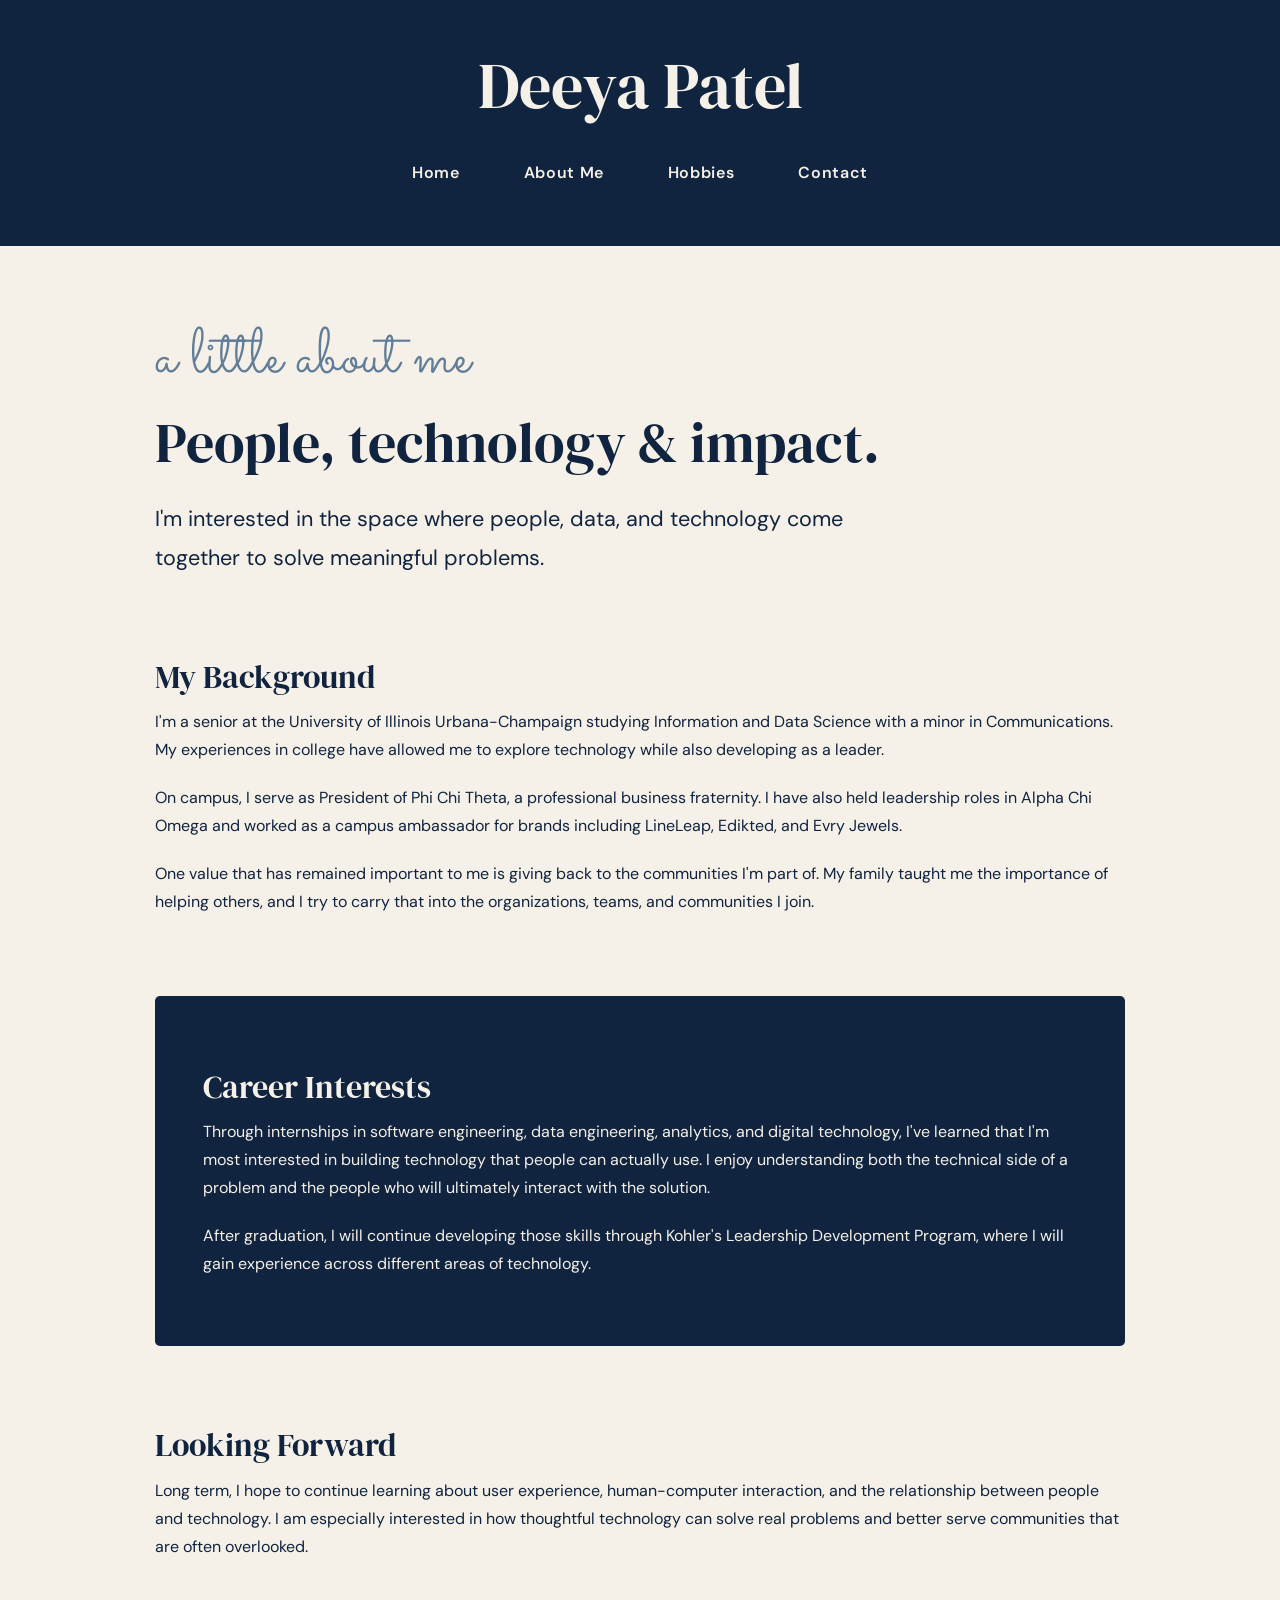
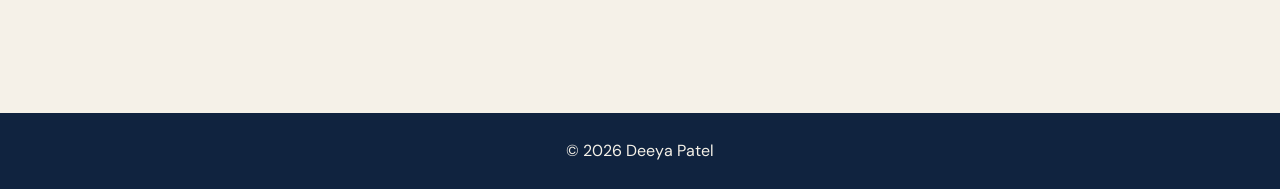
<file: about.html>
<!DOCTYPE html>
<html lang="en">

<head>
    <meta charset="UTF-8">
    <meta name="viewport" content="width=device-width, initial-scale=1.0">
    <title>About Me | Deeya Patel</title>
    <link rel="stylesheet" href="style.css">
</head>

<body>

    <header>
        <h1>Deeya Patel</h1>

        <nav aria-label="Primary navigation">
            <ul>
                <li><a href="index.html">Home</a></li>
                <li><a href="about.html">About Me</a></li>
                <li><a href="hobbies.html">Hobbies</a></li>
                <li><a href="contact.html">Contact</a></li>
            </ul>
        </nav>
    </header>

    <main>

        <section>
            <p class="script-accent">a little about me</p>
            <h2>People, technology & impact.</h2>

            <p class="intro">
                I'm interested in the space where people, data, and technology
                come together to solve meaningful problems.
            </p>
        </section>

        <section>
            <h3>My Background</h3>

            <p>
                I'm a senior at the University of Illinois Urbana-Champaign
                studying Information and Data Science with a minor in
                Communications. My experiences in college have allowed me to
                explore technology while also developing as a leader.
            </p>

            <p>
                On campus, I serve as President of Phi Chi Theta, a professional
                business fraternity. I have also held leadership roles in Alpha
                Chi Omega and worked as a campus ambassador for brands including
                LineLeap, Edikted, and Evry Jewels.
            </p>

            <p>
                One value that has remained important to me is giving back to
                the communities I'm part of. My family taught me the importance
                of helping others, and I try to carry that into the organizations,
                teams, and communities I join.
            </p>
        </section>

        <section class="feature-section">
            <h3>Career Interests</h3>

            <p>
                Through internships in software engineering, data engineering,
                analytics, and digital technology, I've learned that I'm most
                interested in building technology that people can actually use.
                I enjoy understanding both the technical side of a problem and
                the people who will ultimately interact with the solution.
            </p>

            <p>
                After graduation, I will continue developing those skills through
                Kohler's Leadership Development Program, where I will gain
                experience across different areas of technology.
            </p>
        </section>

        <section>
            <h3>Looking Forward</h3>

            <p>
                Long term, I hope to continue learning about user experience,
                human-computer interaction, and the relationship between people
                and technology. I am especially interested in how thoughtful
                technology can solve real problems and better serve communities
                that are often overlooked.
            </p>
        </section>

    </main>

    <footer>
        <p>&copy; 2026 Deeya Patel</p>
    </footer>

</body>

</html>
</file>
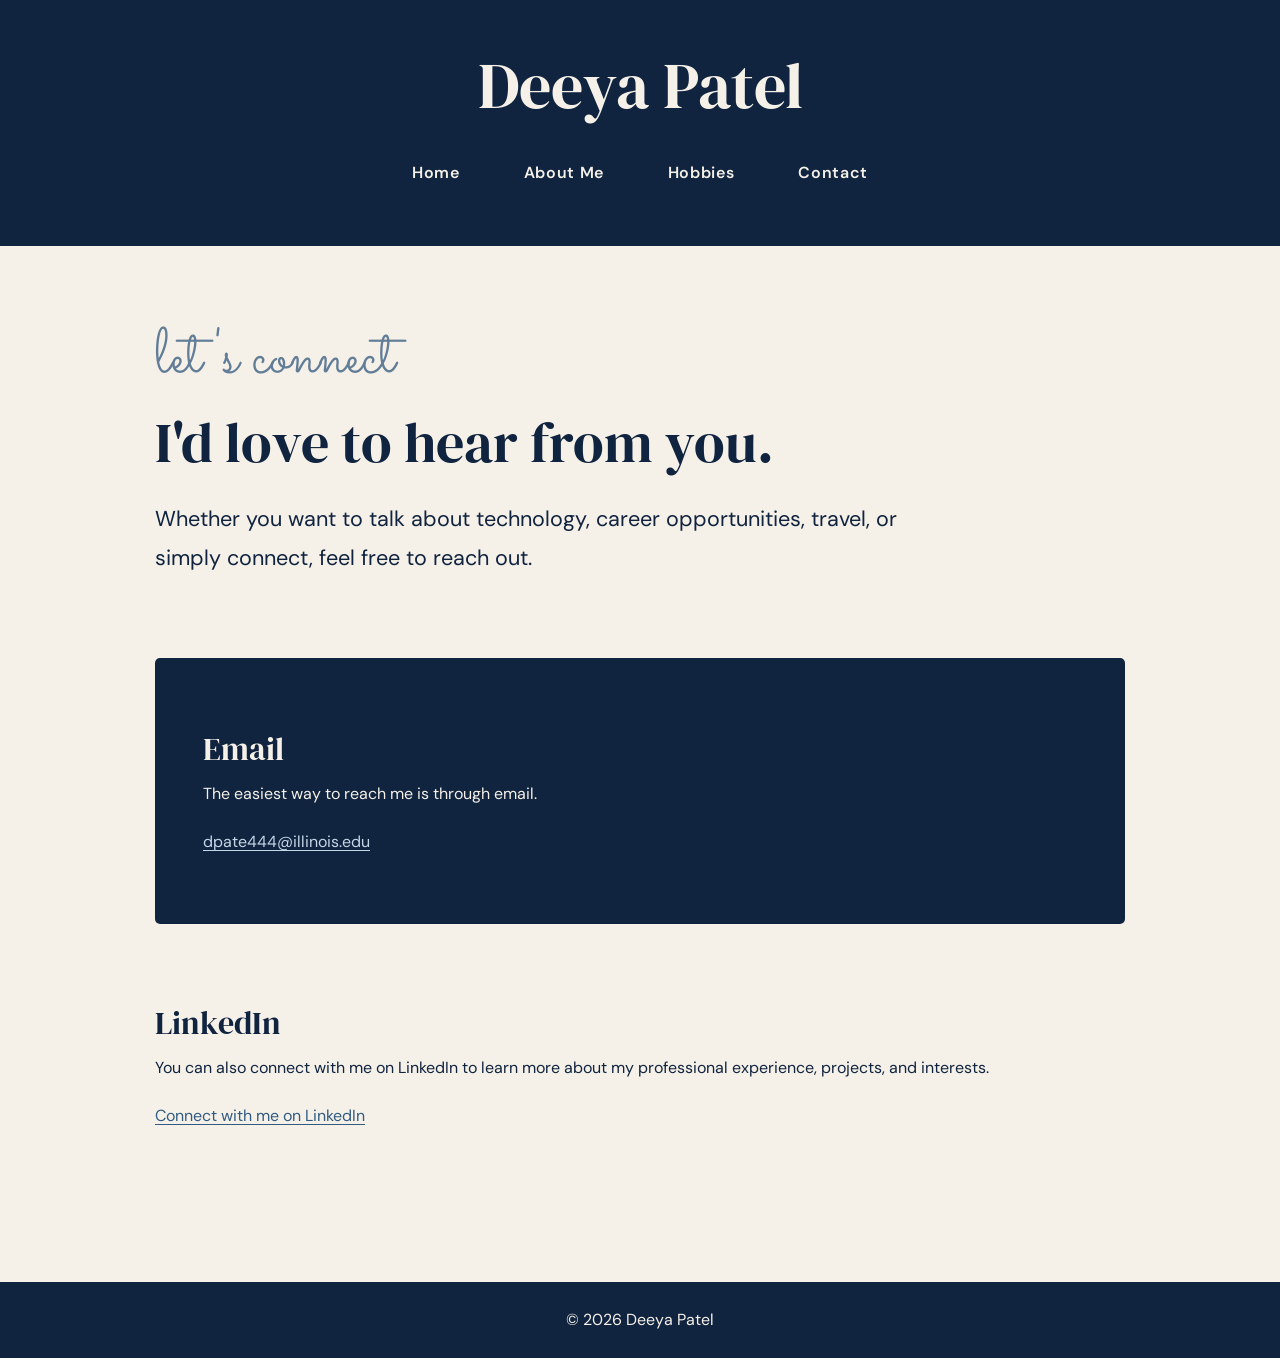
<file: contact.html>
<!DOCTYPE html>
<html lang="en">

<head>
    <meta charset="UTF-8">
    <meta name="viewport" content="width=device-width, initial-scale=1.0">
    <title>Contact | Deeya Patel</title>
    <link rel="stylesheet" href="style.css">
</head>

<body>

    <header>
        <h1>Deeya Patel</h1>

        <nav aria-label="Primary navigation">
            <ul>
                <li><a href="index.html">Home</a></li>
                <li><a href="about.html">About Me</a></li>
                <li><a href="hobbies.html">Hobbies</a></li>
                <li><a href="contact.html">Contact</a></li>
            </ul>
        </nav>
    </header>

    <main>

        <section>
            <p class="script-accent">let's connect</p>

            <h2>I'd love to hear from you.</h2>

            <p class="intro">
                Whether you want to talk about technology, career opportunities,
                travel, or simply connect, feel free to reach out.
            </p>
        </section>

        <section class="feature-section">
            <h3>Email</h3>

            <p>
                The easiest way to reach me is through email.
            </p>

            <p>
                <a href="mailto:dpate444@illinois.edu">
                    dpate444@illinois.edu
                </a>
            </p>
        </section>

        <section>
            <h3>LinkedIn</h3>

            <p>
                You can also connect with me on LinkedIn to learn more about
                my professional experience, projects, and interests.
            </p>

            <p>
                <a href="https://www.linkedin.com/in/deeyapatel04/"
                    target="_blank"
                    rel="noopener noreferrer">
                    Connect with me on LinkedIn
                </a>
            </p>
        </section>

    </main>

    <footer>
        <p>&copy; 2026 Deeya Patel</p>
    </footer>

</body>

</html>
</file>
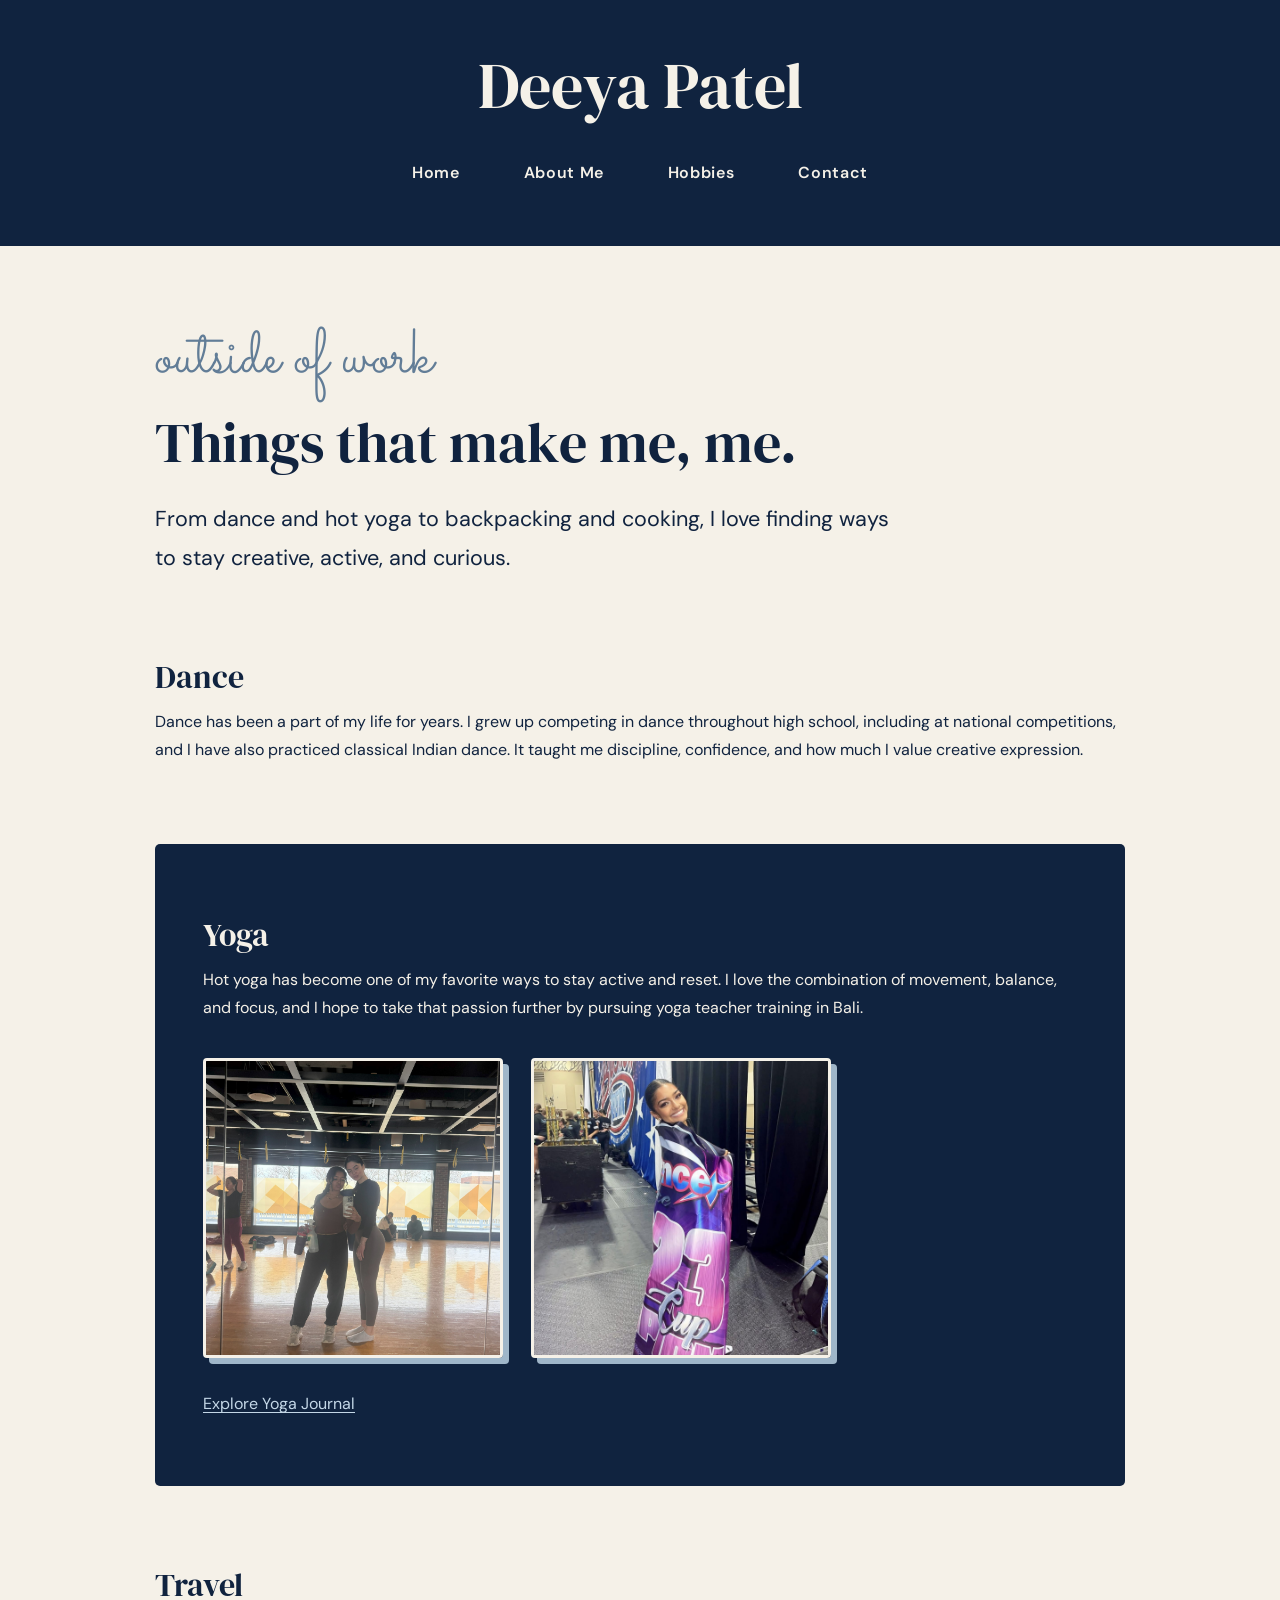
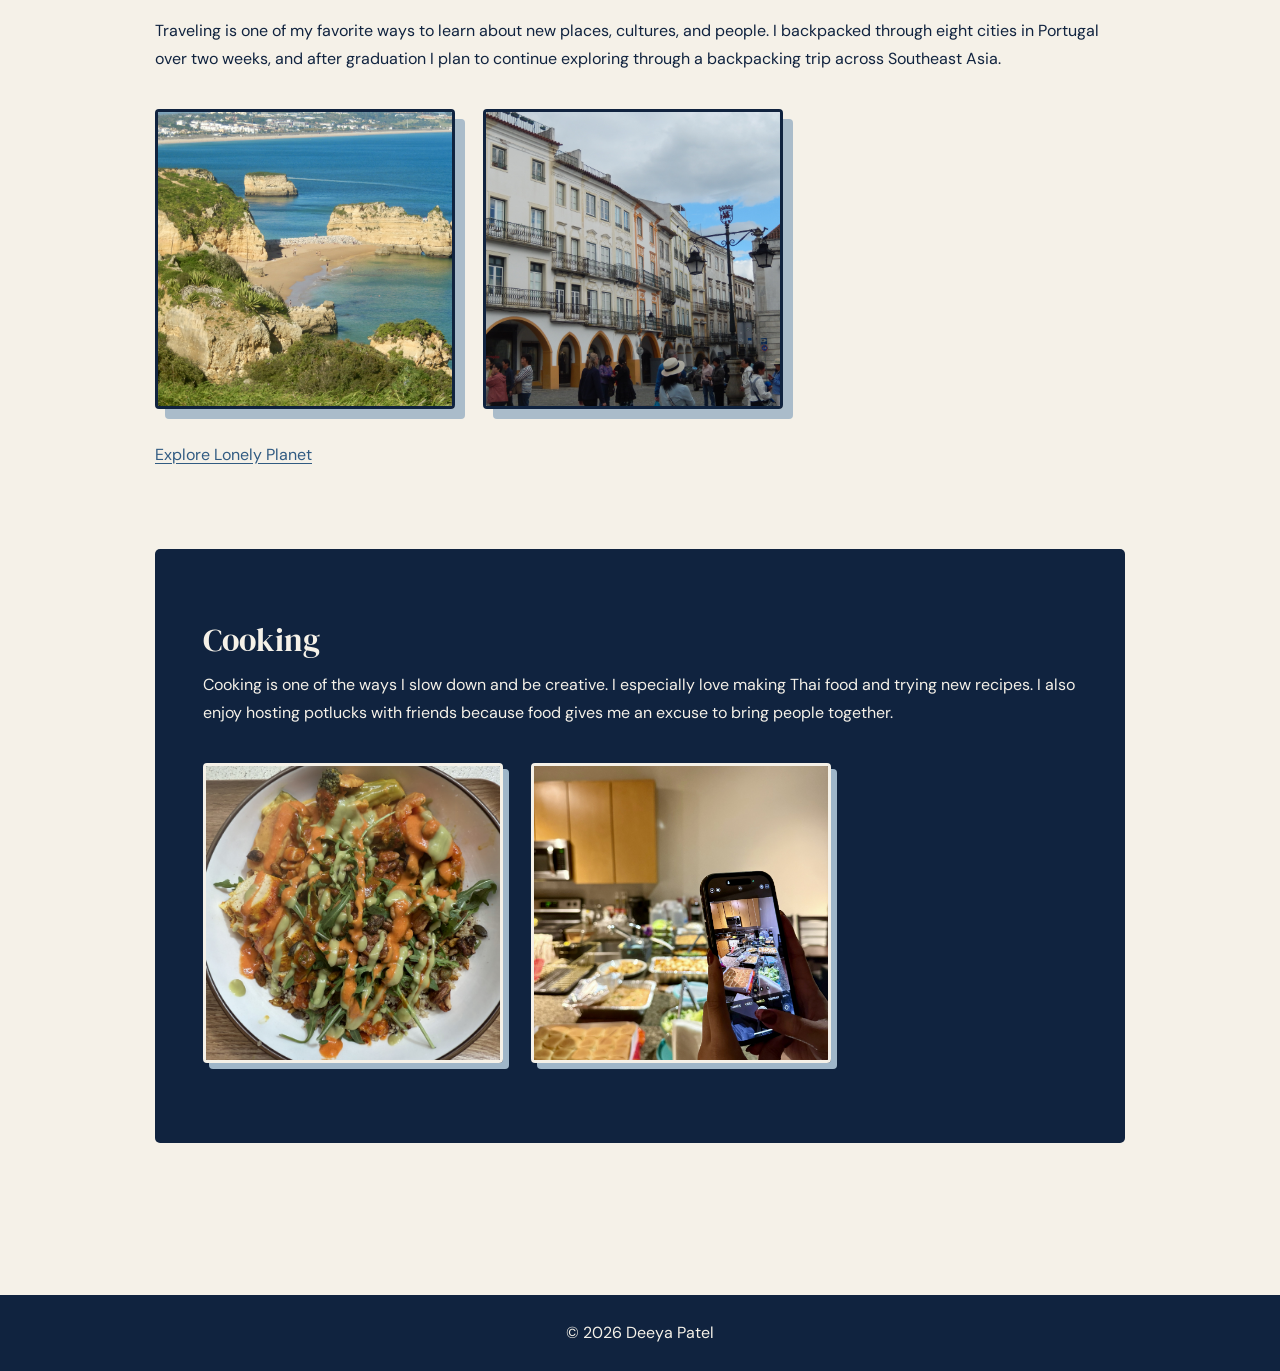
<file: hobbies.html>
<!DOCTYPE html>
<html lang="en">

<head>
    <meta charset="UTF-8">
    <meta name="viewport" content="width=device-width, initial-scale=1.0">
    <title>Hobbies | Deeya Patel</title>
    <link rel="stylesheet" href="style.css">
</head>

<body>

    <header>
        <h1>Deeya Patel</h1>

        <nav aria-label="Primary navigation">
            <ul>
                <li><a href="index.html">Home</a></li>
                <li><a href="about.html">About Me</a></li>
                <li><a href="hobbies.html">Hobbies</a></li>
                <li><a href="contact.html">Contact</a></li>
            </ul>
        </nav>
    </header>

    <main>

        <section>
            <p class="script-accent">outside of work</p>
            <h2>Things that make me, me.</h2>

            <p class="intro">
                From dance and hot yoga to backpacking and cooking, I love
                finding ways to stay creative, active, and curious.
            </p>
        </section>

        <section>
            <h3>Dance</h3>

            <p>
                Dance has been a part of my life for years. I grew up competing
                in dance throughout high school, including at national
                competitions, and I have also practiced classical Indian dance.
                It taught me discipline, confidence, and how much I value
                creative expression.
            </p>
        </section>

        <section class="feature-section">
            <h3>Yoga</h3>

            <p>
                Hot yoga has become one of my favorite ways to stay active and
                reset. I love the combination of movement, balance, and focus,
                and I hope to take that passion further by pursuing yoga teacher
                training in Bali.
            </p>

            <img class="hobby-photo"
                src="yoga1.jpg"
                alt="Deeya practicing yoga">

            <img class="hobby-photo"
                src="yoga2.jpg"
                alt="Yoga and wellness experience">

            <p>
                <a href="https://www.yogajournal.com/"
                    target="_blank"
                    rel="noopener noreferrer">
                    Explore Yoga Journal
                </a>
            </p>
        </section>

        <section>
            <h3>Travel</h3>

            <p>
                Traveling is one of my favorite ways to learn about new places,
                cultures, and people. I backpacked through eight cities in
                Portugal over two weeks, and after graduation I plan to continue
                exploring through a backpacking trip across Southeast Asia.
            </p>

            <img class="hobby-photo"
                src="travel1.jpg"
                alt="Travel experience in Portugal">

            <img class="hobby-photo"
                src="travel2.JPEG"
                alt="Travel scenery from Portugal">

            <p>
                <a href="https://www.lonelyplanet.com/"
                    target="_blank"
                    rel="noopener noreferrer">
                    Explore Lonely Planet
                </a>
            </p>
        </section>

        <section class="feature-section">
            <h3>Cooking</h3>

            <p>
                Cooking is one of the ways I slow down and be creative. I
                especially love making Thai food and trying new recipes. I also
                enjoy hosting potlucks with friends because food gives me an
                excuse to bring people together.
            </p>

            <img class="hobby-photo"
                src="food1.jpg"
                alt="A meal prepared by Deeya">

            <img class="hobby-photo"
                src="food2.jpg"
                alt="Homemade food prepared by Deeya">
        </section>

    </main>

    <footer>
        <p>&copy; 2026 Deeya Patel</p>
    </footer>

</body>

</html>
</file>
<file: style.css>
/* ========================================
   DEEYA PATEL — PERSONAL WEBSITE
   Responsive Web Design
   ======================================== */

/* Fonts */
@import url('https://fonts.googleapis.com/css2?family=DM+Sans:wght@400;500;600;700&family=DM+Serif+Display&family=Sacramento&display=swap');

/* Base styles — mobile first */
* {
    box-sizing: border-box;
}

html {
    scroll-behavior: smooth;
}

body {
    margin: 0;
    background-color: #f5f1e8;
    color: #10233f;
    font-family: 'DM Sans', sans-serif;
    font-size: 16px;
    line-height: 1.75;
    overflow-wrap: break-word;
}

/* Header */
header {
    background-color: #10233f;
    color: #f5f1e8;
    text-align: center;
    padding: 2rem 1rem;
}

header h1 {
    font-family: 'DM Serif Display', serif;
    font-size: 2.5rem;
    font-weight: normal;
    line-height: 1.2;
    margin: 0 0 1.5rem;
}

/* Navigation — stacked for small screens */
nav ul {
    display: flex;
    flex-direction: column;
    align-items: center;
    gap: 0.5rem;
    list-style: none;
    margin: 0;
    padding: 0;
}

nav li {
    width: 100%;
    max-width: 280px;
}

nav a {
    display: block;
    padding: 0.7rem 1rem;
    color: #f5f1e8;
    text-decoration: none;
    font-size: 0.95rem;
    font-weight: 600;
    letter-spacing: 0.04em;
    border-radius: 4px;
    transition: background-color 0.2s ease;
}

nav a:hover,
nav a:focus-visible {
    background-color: #9fb6c9;
    color: #10233f;
}

/* Main content — flexible container */
main {
    width: 100%;
    max-width: 1050px;
    margin: 0 auto;
    padding: 2.5rem 1.25rem;
}

section {
    margin-bottom: 3rem;
}

/* Typography */
h2,
h3 {
    font-family: 'DM Serif Display', serif;
    font-weight: normal;
    line-height: 1.2;
}

h2 {
    font-size: clamp(2rem, 6vw, 3.5rem);
    margin: 0.5rem 0 1.5rem;
}

h3 {
    font-size: clamp(1.4rem, 4vw, 2rem);
    margin: 1.5rem 0 0.75rem;
}

p {
    margin: 0 0 1.25rem;
}

.script-accent {
    font-family: 'Sacramento', cursive;
    font-size: clamp(2.5rem, 8vw, 4rem);
    line-height: 1.3;
    margin-bottom: 0;
    color: #627d97;
}

.intro {
    font-size: clamp(1.05rem, 2.5vw, 1.35rem);
    line-height: 1.8;
    max-width: 750px;
}

/* Links */
main a {
    color: #315b82;
    text-underline-offset: 3px;
}

main a:hover,
main a:focus-visible {
    color: #10233f;
}

/* Flexible images */
img {
    display: block;
    max-width: 100%;
    height: auto;
    margin-top: 1rem;
    margin-bottom: 2rem;
    border: 3px solid #10233f;
    border-radius: 4px;
    box-shadow: 6px 6px 0 #aabcca;
}

.profile-photo {
    width: 100%;
    max-width: 350px;
}

.hobby-photo {
    width: 100%;
    max-width: 300px;
    margin-right: 0;
}

/* Featured content sections */
.feature-section {
    background-color: #10233f;
    color: #f5f1e8;
    padding: 1.5rem;
    border-radius: 5px;
}

.feature-section h2,
.feature-section h3 {
    color: #f5f1e8;
}

.feature-section a {
    color: #c4d7e7;
}

.feature-section a:hover,
.feature-section a:focus-visible {
    color: #ffffff;
}

.feature-section img {
    border-color: #f5f1e8;
    box-shadow: 6px 6px 0 #9fb6c9;
}

/* Home introduction */
#home-intro {
    max-width: 900px;
}

/* Footer */
footer {
    background-color: #10233f;
    color: #f5f1e8;
    text-align: center;
    padding: 1.5rem 1rem;
}

footer p {
    margin: 0;
}

/* ========================================
   MEDIA QUERY 1 — TABLETS
   600px and wider
   ======================================== */

@media screen and (min-width: 600px) {

    header {
        padding: 2.5rem 2rem;
    }

    header h1 {
        font-size: 3.2rem;
    }

    nav ul {
        flex-direction: row;
        justify-content: center;
        flex-wrap: wrap;
        gap: 1rem;
    }

    nav li {
        width: auto;
    }

    nav a {
        padding: 0.65rem 1rem;
    }

    main {
        padding: 3.5rem 2rem;
    }

    section {
        margin-bottom: 4rem;
    }

    .feature-section {
        padding: 2.5rem;
    }

    .hobby-photo {
        display: inline-block;
        width: 45%;
        max-width: 300px;
        margin-right: 1rem;
        vertical-align: top;
    }

}

/* ========================================
   MEDIA QUERY 2 — DESKTOP
   1000px and wider
   ======================================== */

@media screen and (min-width: 1000px) {

    header {
        padding: 3rem 2rem;
    }

    header h1 {
        font-size: 4rem;
    }

    nav ul {
        gap: 2rem;
    }

    nav a {
        font-size: 1rem;
    }

    main {
        padding: 4.5rem 2.5rem;
    }

    section {
        margin-bottom: 5rem;
    }

    .feature-section {
        padding: 3rem;
    }

    .hobby-photo {
        width: 300px;
        margin-right: 1.5rem;
    }

    img {
        box-shadow: 10px 10px 0 #aabcca;
    }

}


/* ==========================================
   JAVASCRIPT INTERACTIVE SECTION
   ========================================== */

.interactive-section {
    max-width: 900px;
    margin: 50px auto;
    padding: 30px 20px;
    text-align: center;
}

.interactive-section h2 {
    font-size: 2rem;
    margin-bottom: 15px;
}

.interactive-section > p {
    margin-bottom: 30px;
}


/* Interactive feature cards */

.interactive-card {
    background-color: #f1f5fa;
    color: #142c49;
    padding: 25px;
    margin: 20px auto;
    border-radius: 12px;
    border: 1px solid #d6e0eb;
    max-width: 650px;
    box-sizing: border-box;
}

.interactive-card h3 {
    margin-top: 0;
    margin-bottom: 15px;
    color: #142c49;
}

.interactive-card p {
    line-height: 1.7;
}


/* Visitor name input */

.interactive-card label {
    display: block;
    margin-bottom: 8px;
    font-weight: bold;
}

.interactive-card input {
    padding: 12px;
    width: 100%;
    max-width: 300px;
    border: 1px solid #6a7b8c;
    border-radius: 6px;
    font: inherit;
    box-sizing: border-box;
    margin-bottom: 12px;
}


/* Interactive buttons */

.interactive-card button {
    display: inline-block;
    padding: 12px 20px;
    margin: 8px;
    background-color: #173b63;
    color: white;
    border: none;
    border-radius: 6px;
    font: inherit;
    font-weight: bold;
    cursor: pointer;
}

.interactive-card button:hover {
    background-color: #285b8d;
}


/* Keyboard accessibility */

.interactive-card button:focus-visible,
.interactive-card input:focus-visible {
    outline: 3px solid #bd6519;
    outline-offset: 3px;
}


/* Dynamic messages */

#greeting,
#quoteDisplay {
    margin-top: 15px;
    font-weight: bold;
}

#funFacts {
    margin-top: 15px;
}


/* Mobile responsiveness */

@media (max-width: 600px) {

    .interactive-section {
        padding: 20px 12px;
    }

    .interactive-card {
        padding: 20px 15px;
    }

    .interactive-card button {
        max-width: 100%;
    }

}
</file>
